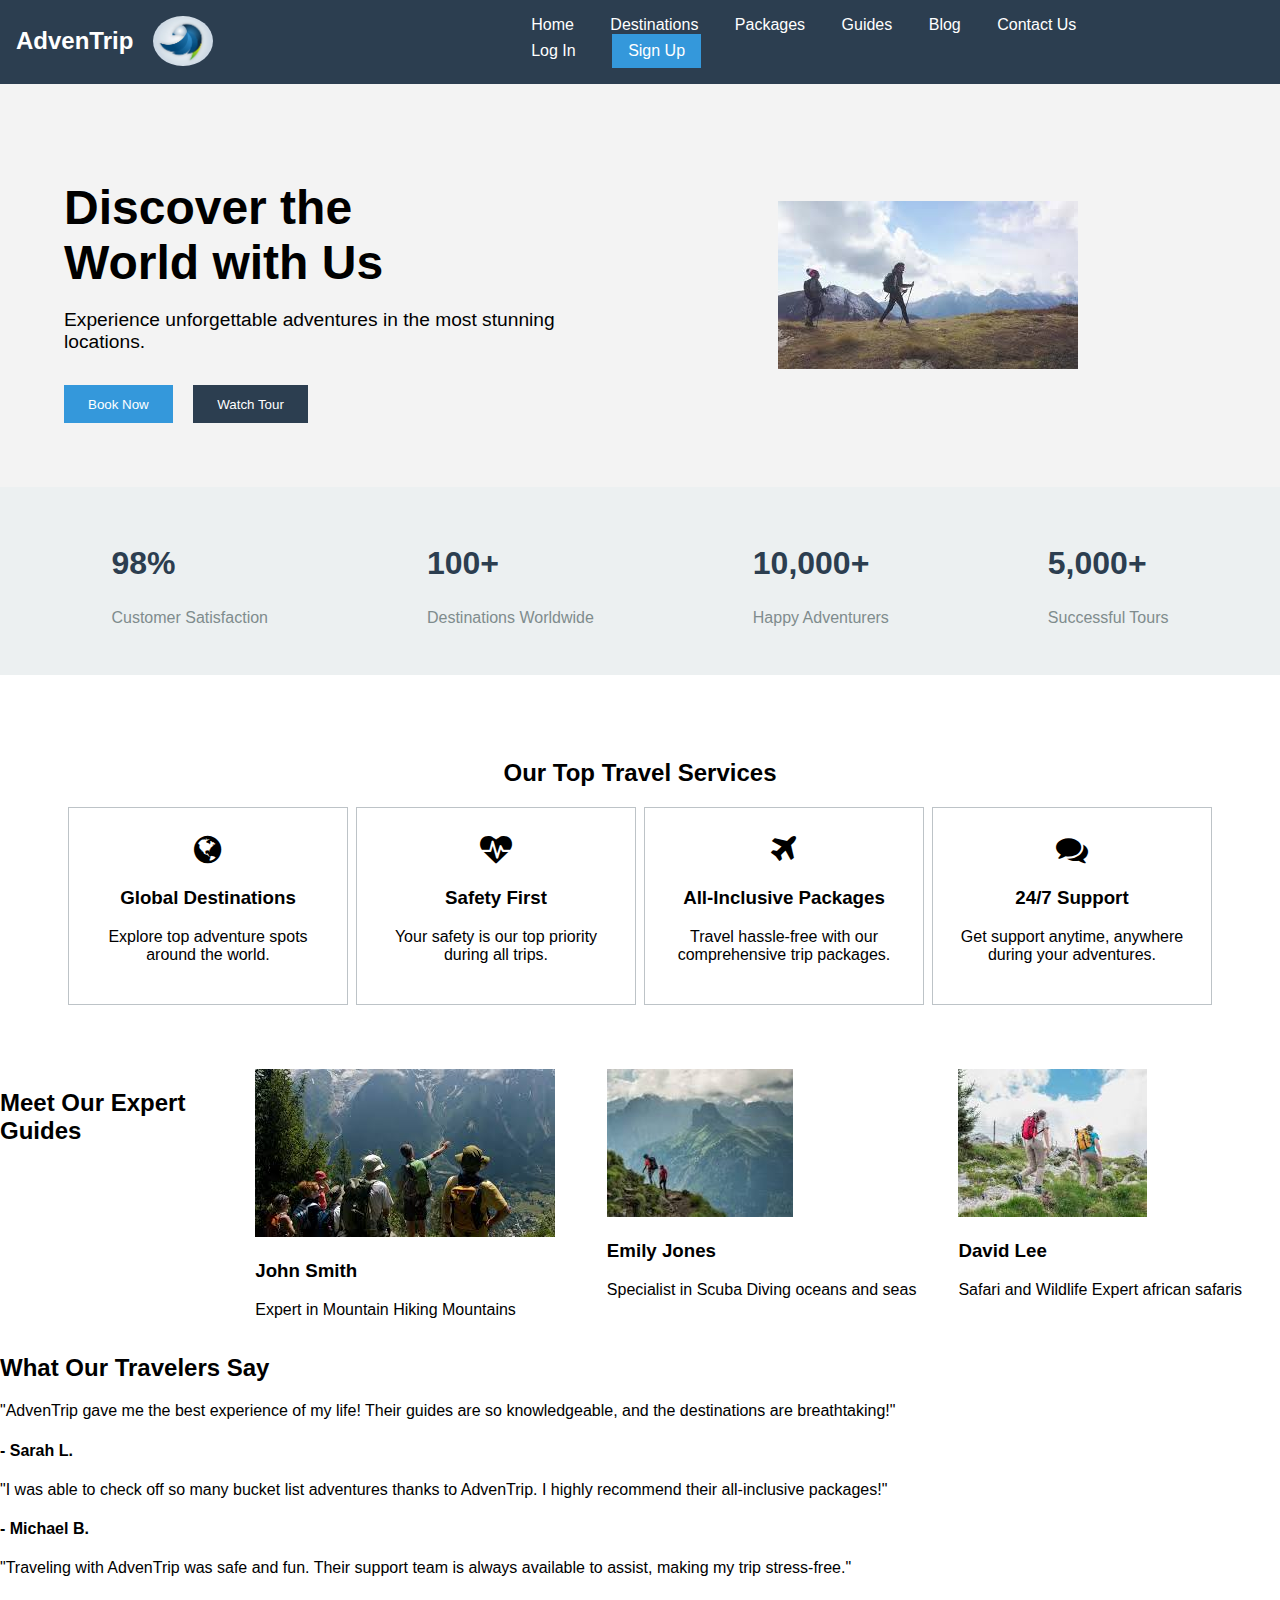
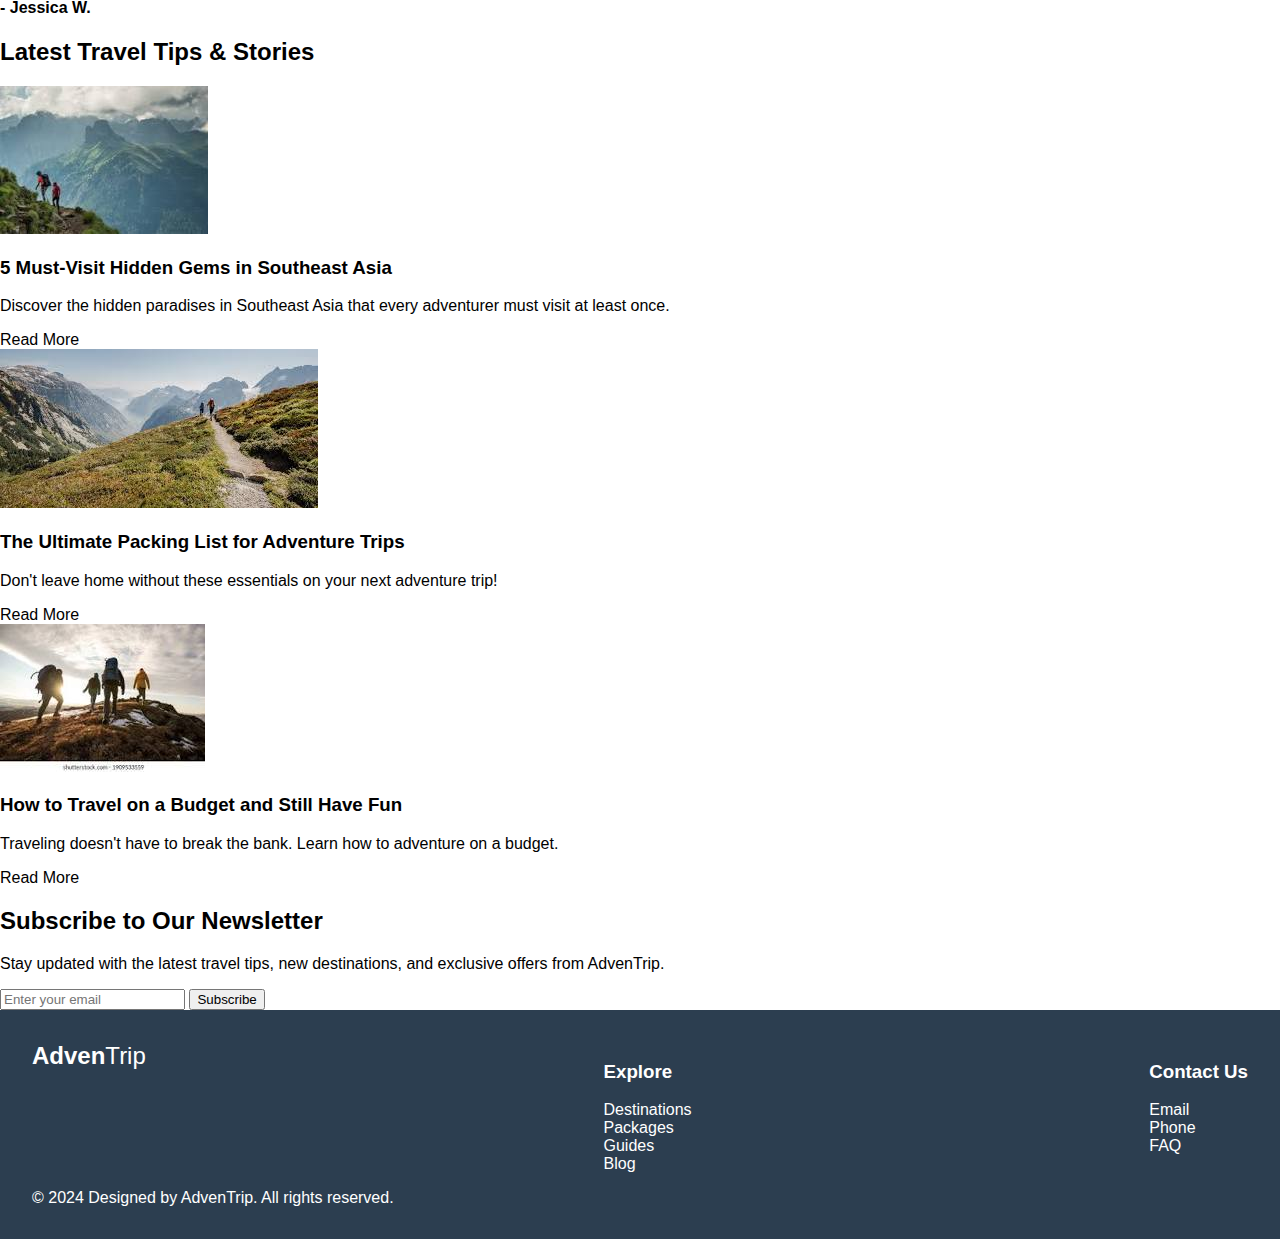
<file: nav.html>
<!doctype html>
<html lang="en"> 
 <head> 
    <style>

    </style>
  <meta charset="UTF-8"> 
  <meta name="viewport" content="width=device-width, initial-scale=1.0"> 
  <title>AdvenTrip - Explore the World</title> 
  <link rel="stylesheet" href="nav.css"> 
  <link rel="stylesheet" href="https://cdnjs.cloudflare.com/ajax/libs/font-awesome/4.7.0/css/font-awesome.min.css"> 

 </head> 
 <body> <!-- Navbar --> 

    
  <nav class="navbar">


   <div class="navbar-left">

     <a href="#" class="logo"><strong>Adven</strong>Trip</a> 
     <img src="/images/logo.png" alt="" srcset="">

   </div> 


   <div class="navbar-right"> 
    <a href="#">Home</a>
     <a href="#">Destinations</a>
     <a href="#">Packages</a> 
     <a href="#">Guides</a>
     <a href="#">Blog</a>
     <a href="#">Contact Us</a>


       <div class="div">
        <a href="#">Log In</a> <button class="sign-up">Sign Up</button> 
       </div>
   </div> 


  </nav> <!-- Main Banner Section --> 
  <section class="hero"> 
   <div class="hero-text"> 
    <h1>Discover the <br> World with Us</h1> 
    <p>Experience unforgettable adventures in the most stunning locations.</p> 
    <div class="cta-buttons"> <button class="book-now">Book Now</button> <button class="play-video">Watch Tour</button> 
    </div> 
   </div> 
   <div class="hero-image"> 
    <img src="/images/video.png" alt="Adventure in the Mountains"> 
   </div> 
  </section> <!-- Statistics Section --> 
  <section class="statistics"> 
   <div class="stat-box"> 
    <h2>98%</h2> 
    <p>Customer Satisfaction</p> 
   </div> 
   <div class="stat-box"> 
    <h2>100+</h2> 
    <p>Destinations Worldwide</p> 
   </div> 
   <div class="stat-box"> 
    <h2>10,000+</h2> 
    <p>Happy Adventurers</p> 
   </div> 
   <div class="stat-box"> 
    <h2>5,000+</h2> 
    <p>Successful Tours</p> 
   </div> 
  </section> <!-- Services Section --> 
  <section class="services"> 
   <h2>Our Top Travel Services</h2> 
   <div class="service-cards"> 
    <div class="service-card"> 
     <div class="icon">
      <i class="fa fa-globe"></i>
     </div> 
     <h3>Global Destinations</h3> 
     <p>Explore top adventure spots around the world.</p> 
    </div> 
    <div class="service-card"> 
     <div class="icon">
      <i class="fa fa-heartbeat"></i>
     </div> 
     <h3>Safety First</h3> 
     <p>Your safety is our top priority during all trips.</p> 
    </div> 
    <div class="service-card"> 
     <div class="icon">
      <i class="fa fa-plane"></i>
     </div> 
     <h3>All-Inclusive Packages</h3> 
     <p>Travel hassle-free with our comprehensive trip packages.</p> 
    </div> 
    <div class="service-card"> 
     <div class="icon">
      <i class="fa fa-comments"></i>
     </div> 
     <h3>24/7 Support</h3> 
     <p>Get support anytime, anywhere during your adventures.</p> 
    </div> 
   </div> 
  </section> <!-- Guides Section --> 
  <section class="guides"> 
   <h2>Meet Our Expert Guides</h2> 
   <div class="guide-cards"> 
    <div class="guide-card"> 
     <img src="/images/imagess.png" alt="Adventure Guide"> 
     <h3>John Smith</h3> 
     <p>Expert in Mountain Hiking
        Mountains
     </p> 
    </div> 
    <div class="guide-card"> 
     <img src="/images/image2.png" alt="Adventure Guide"> 
     <h3>Emily Jones</h3> 
     <p>Specialist in Scuba Diving
        oceans and seas
     </p> 
    </div> 
    <div class="guide-card"> 
     <img src="/images/image 3.png" alt="Adventure Guide"> 
     <h3>David Lee</h3> 
     <p>Safari and Wildlife Expert
        african safaris
     </p> 
    </div> 
   </div> 
  </section> <!-- Testimonials Section --> 
  <section class="testimonials"> 
   <h2>What Our Travelers Say</h2> 
   <div class="testimonial-cards"> 
    <div class="testimonial-card"> 
     <p>"AdvenTrip gave me the best experience of my life! Their guides are so knowledgeable, and the destinations are breathtaking!"</p> 
     <h4>- Sarah L.</h4> 
    </div> 
    <div class="testimonial-card"> 
     <p>"I was able to check off so many bucket list adventures thanks to AdvenTrip. I highly recommend their all-inclusive packages!"</p> 
     <h4>- Michael B.</h4> 
    </div> 
    <div class="testimonial-card"> 
     <p>"Traveling with AdvenTrip was safe and fun. Their support team is always available to assist, making my trip stress-free."</p> 
     <h4>- Jessica W.</h4> 
    </div> 
   </div> 
  </section> <!-- Blog Section --> 
  <section class="blog"> 
   <h2>Latest Travel Tips &amp; Stories</h2> 
   <div class="blog-cards"> 
    <div class="blog-card"> 
     <img src="/images/image4.png" alt="Blog Image"> 
     <h3>5 Must-Visit Hidden Gems in Southeast Asia</h3> 
     <p>Discover the hidden paradises in Southeast Asia that every adventurer must visit at least once.</p> <a href="#">Read More</a> 
    </div> 
    <div class="blog-card"> 
     <img src="/images/888.png" alt="Blog Image"> 
     <h3>The Ultimate Packing List for Adventure Trips</h3> 
     <p>Don't leave home without these essentials on your next adventure trip!</p> <a href="#">Read More</a> 
    </div> 
    <div class="blog-card"> 
     <img src="/images/image6.png" alt="Blog Image"> 
     <h3>How to Travel on a Budget and Still Have Fun</h3> 
     <p>Traveling doesn't have to break the bank. Learn how to adventure on a budget.</p> <a href="#">Read More</a> 
    </div> 
   </div> 
  </section> <!-- Newsletter Signup Section --> 
  <section class="newsletter"> 
   <h2>Subscribe to Our Newsletter</h2> 
   <p>Stay updated with the latest travel tips, new destinations, and exclusive offers from AdvenTrip.</p> 
   <form class="newsletter-form"> 
    <input type="email" placeholder="Enter your email" required> <button type="submit">Subscribe</button> 
   </form> 
  </section> <!-- Footer Section --> 
  <footer> 
   <div class="footer-top"> 
    <div class="footer-logo"> <strong>Adven</strong>Trip 
    </div> 
    <div class="footer-links"> 
     <h3>Explore</h3> 
     <ul> 
      <li><a href="#">Destinations</a></li> 
      <li><a href="#">Packages</a></li> 
      <li><a href="#">Guides</a></li> 
      <li><a href="#">Blog</a></li> 
     </ul> 
    </div> 
    <div class="footer-links"> 
     <h3>Contact Us</h3> 
     <ul> 
      <li><a href="#">Email</a></li> 
      <li><a href="#">Phone</a></li> 
      <li><a href="#">FAQ</a></li> 
     </ul> 
    </div> 
   </div> 
   <div class="footer-bottom">
     © 2024 Designed by AdvenTrip. All rights reserved. 
   </div> 

   
   
  </footer> <script>
      // Function for smooth scroll when clicking on navigation links
      document.querySelectorAll('a[href^="#"]').forEach(anchor => {
        anchor.addEventListener('click', function (e) {
            e.preventDefault();
            document.querySelector(this.getAttribute('href')).scrollIntoView({
                behavior: 'smooth'
            });
        });
    });

    // Interactivity for "Book Now" button
    document.querySelector('.book-now').addEventListener('click', function() {
        alert('Redirecting to the booking page...');
        window.location.href = '#';  // Replace with actual link
    });

    // Play Video functionality
    document.querySelector('.play-video').addEventListener('click', function() {
        alert('Playing video...');
        // Here you can embed a modal or redirect to a video player
    });

    // Sign-Up button alert
    document.querySelector('.sign-up').addEventListener('click', function() {
        alert('Redirecting to the Sign-Up page...');
        window.location.href = '#';  // Replace with actual sign-up link
    });

    // Toggle mobile menu
    const toggleMenu = document.querySelector('.menu-toggle');
    const navbarRight = document.querySelector('.navbar-right');

    toggleMenu.addEventListener('click', () => {
        navbarRight.classList.toggle('active');
    });

  </script>
 </body>
</html>
</file>
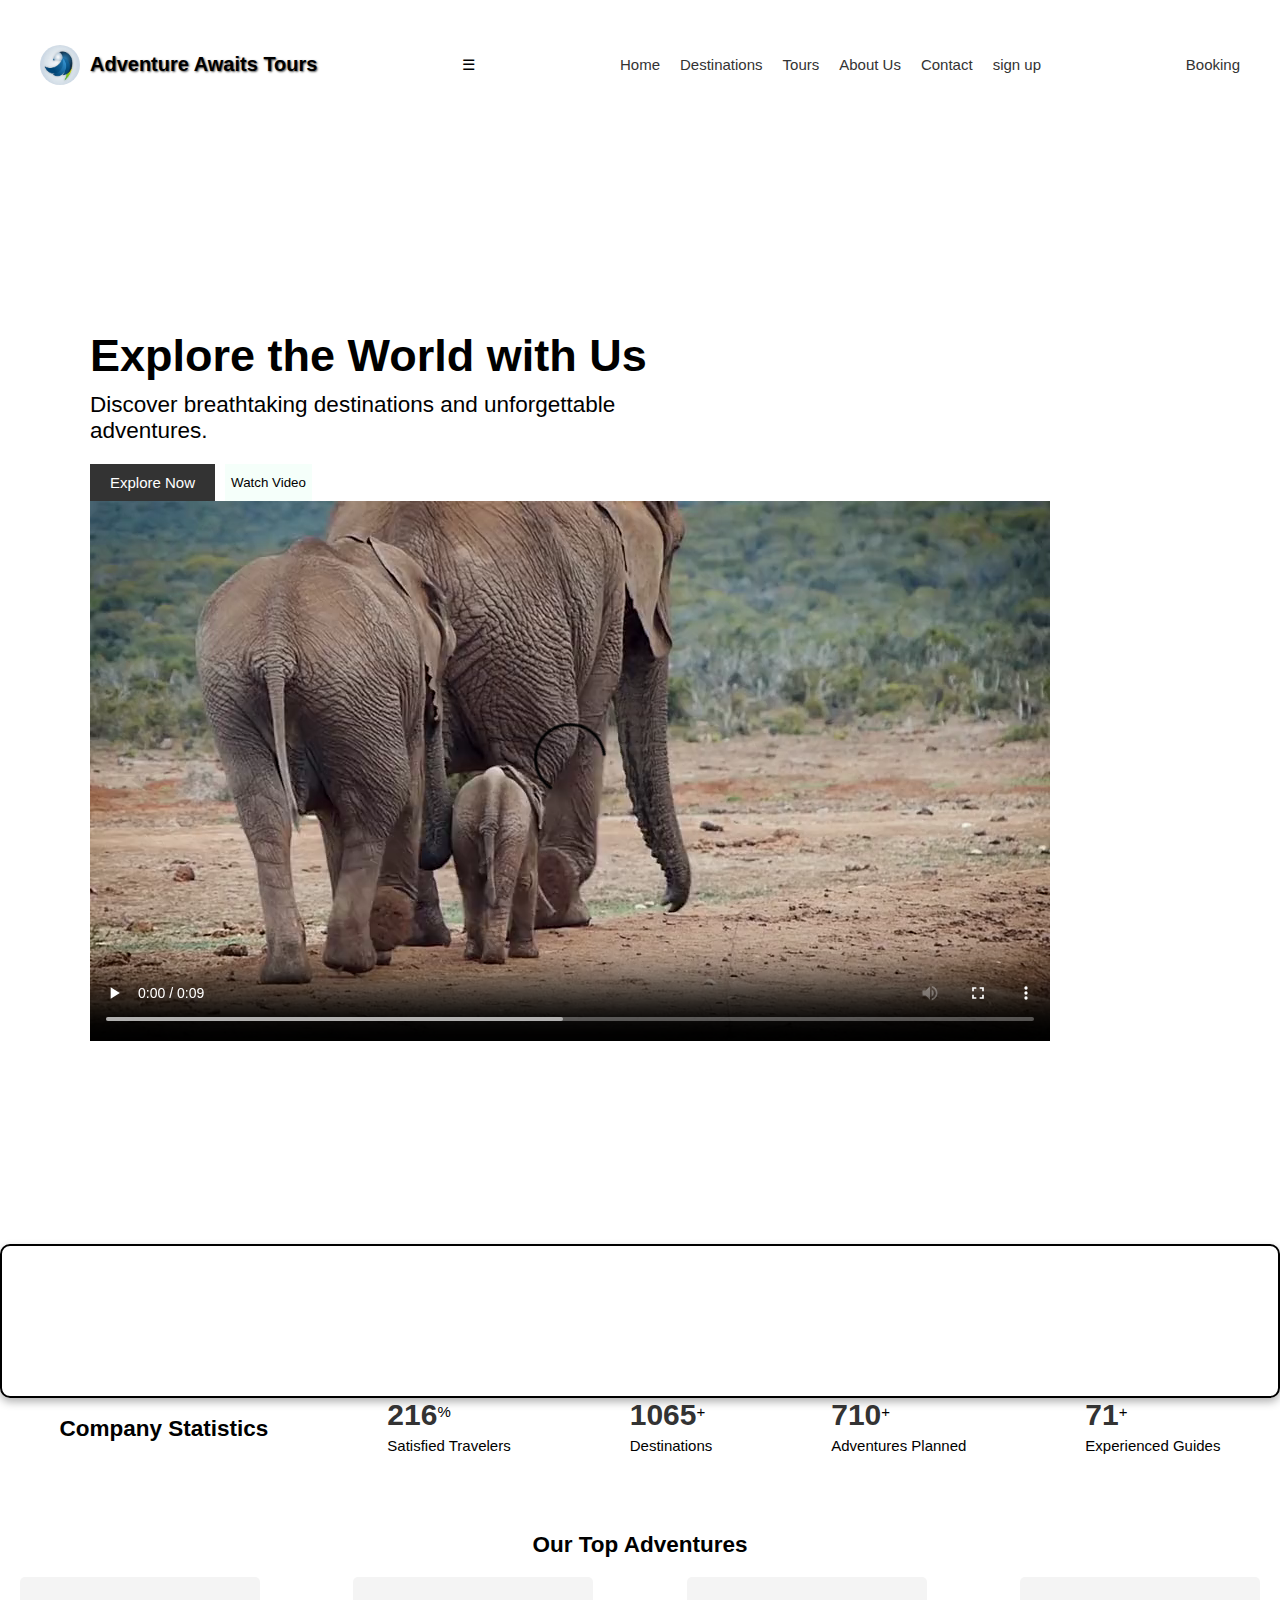
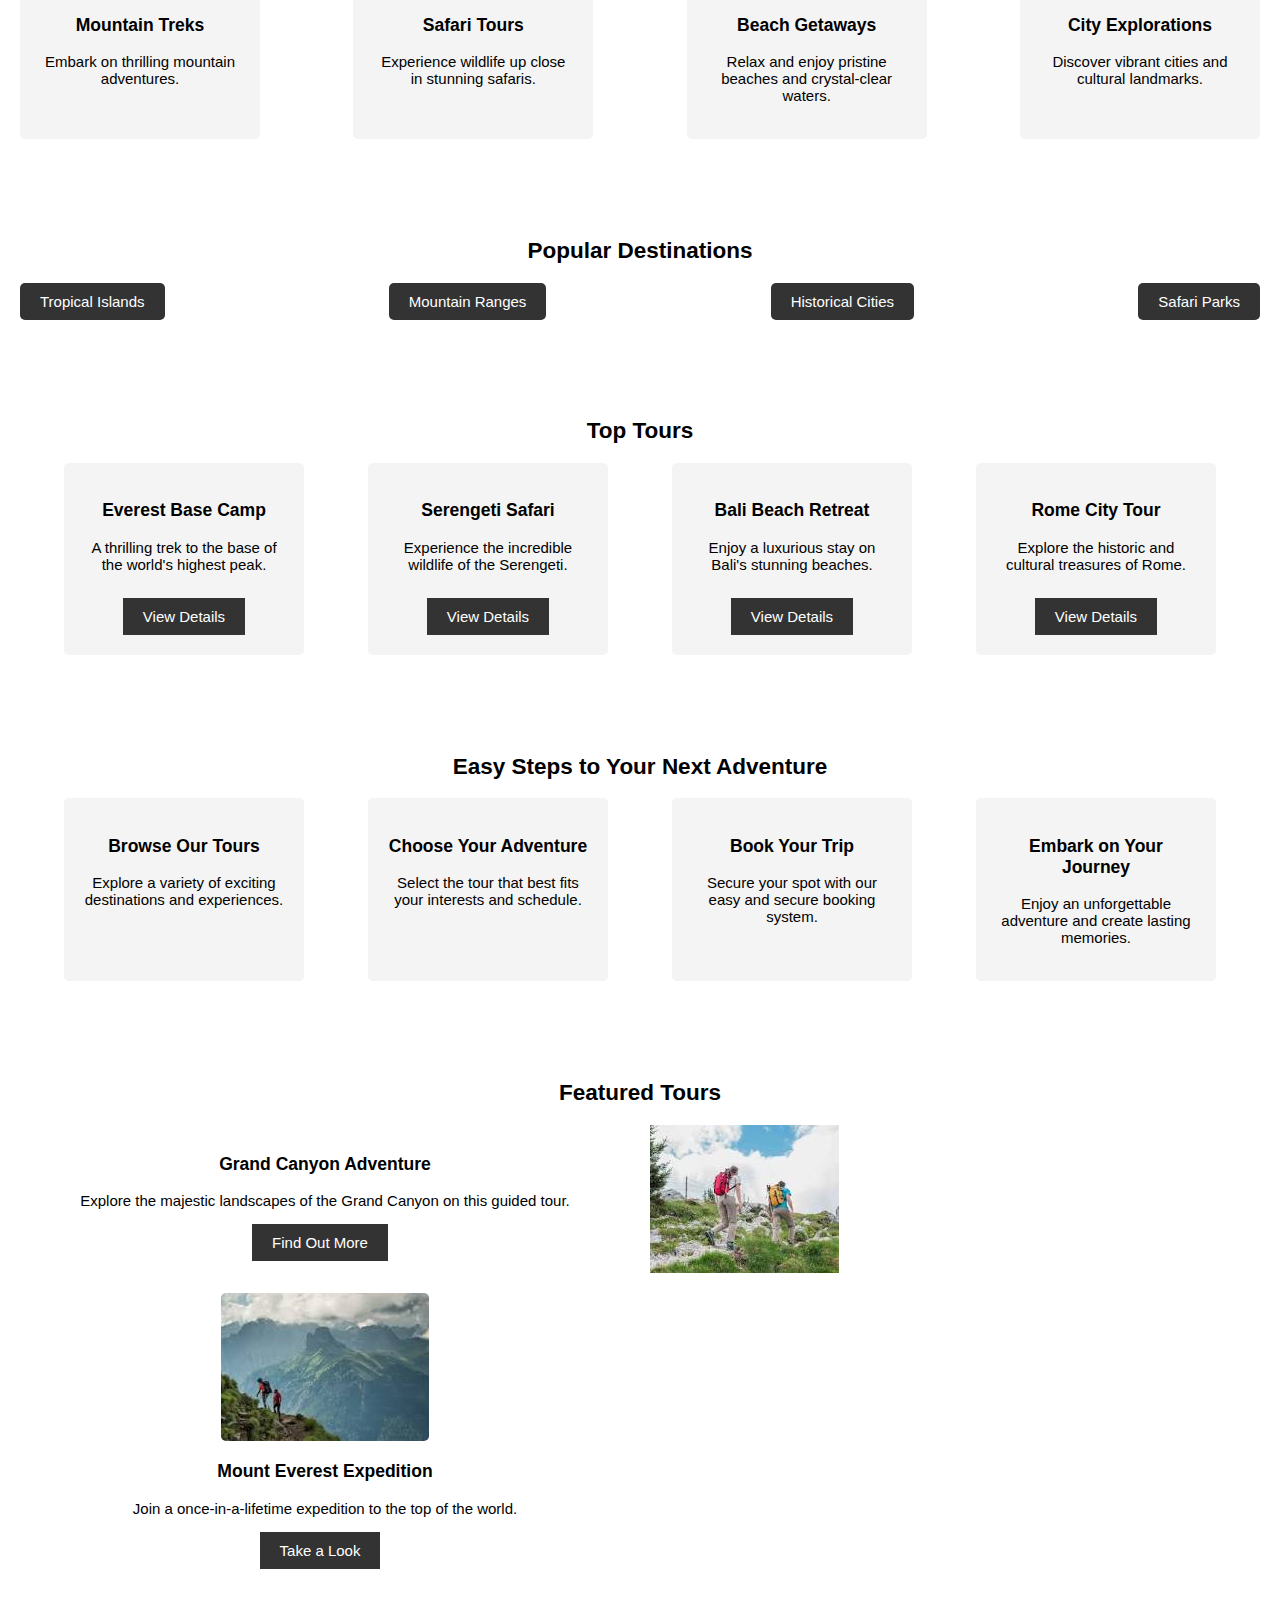
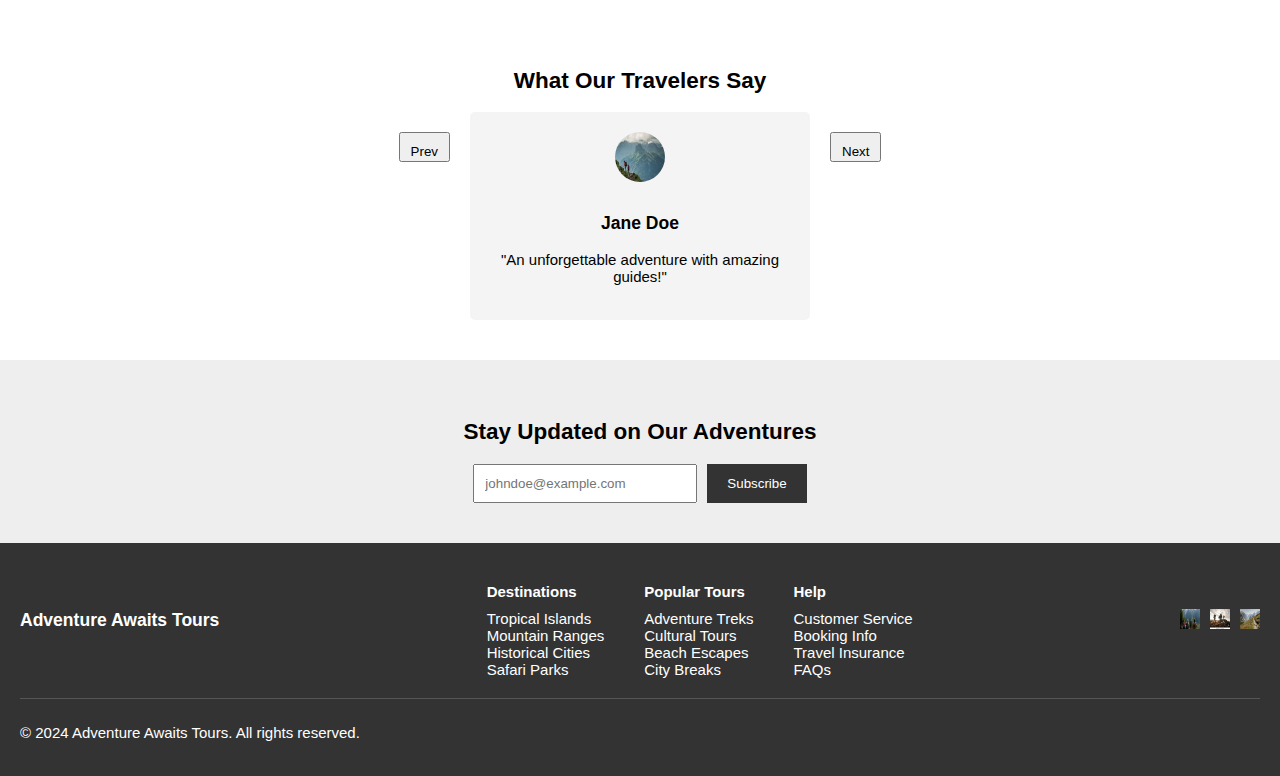
<file: images/indext.html>
<!DOCTYPE html>
<html lang="en">
<head>
    <meta charset="UTF-8">
    <meta http-equiv="X-UA-Compatible" content="IE=edge">
    <meta name="viewport" content="width=device-width, initial-scale=1.0">
    <title>Adventure Awaits Tours</title>
    <link rel="stylesheet" href="indext.css">
</head>
<body>
    <!-- Header Section -->
    <header>
        <div class="container">
            <div class="logo">
                <img width="40px" src="/images/logo.png" alt="Adventure Awaits Tours Logo" class="logo-img">
                <h1 class="text">Adventure Awaits Tours</h1>
            </div>
            <span class="menu-toggle">☰</span>
            <nav>
                <ul>
                    <li><a href="#">Home</a></li>
                    <li><a href="#">Destinations</a></li>
                    <li><a href="#">Tours</a></li>
                    <li><a href="#">About Us</a></li>
                    <li><a href="#">Contact</a></li>
                    <li><a href="#">sign up</a></li>
                </ul>
            </nav>
            <div class="cart">
                <a href="#">Booking</a>
                <i class="fa fa-bookmark" aria-hidden="true"></i>
            </div>
        </div>
    </header>

    <!-- Main Content -->
    <main>
        <!-- Hero Section -->
        <section class="hero">



            <div class="hero-text">
                  
            <h2>Explore the World with Us</h2>
            <p>Discover breathtaking destinations and unforgettable adventures.</p>
            <div class="hero-actions">
                <a href="#" class="explore-now-btn">Explore Now</a>
                <button class="play-video">
                
                    <span>Watch Video</span>
                </button>


            </div>


            <div class="hero-video">


                <video src="/images/126216-735676477_small.mp4"  controls></video>


            </div>
          
            </div>



        </section>

        <section class="video">
            <video src="https://youtu.be/QY5WDJCJkm8?si=hsjsTkvw7YkE39rA"></video>
            
        </section>

        <!-- Statistics Section -->
        <section class="stats" aria-labelledby="stats-title">
            <h2 id="stats-title" class="visually-hidden">Company Statistics</h2>
            <div class="stat">
                <span style="display: flex;"><h3 class="counter" data-target="500">0</h3><p>%</p></span>
                <p>Satisfied Travelers</p>
            </div>
            <div class="stat">
                <span style="display: flex;"><h3 class="counter" data-target="3000">0</h3><p>+</p></span>
                <p>Destinations</p>
            </div>
            <div class="stat">
                <span style="display: flex;"><h3 class="counter" data-target="2000">0</h3><p>+</p></span>
                <p>Adventures Planned</p>
            </div>
            <div class="stat">
                <span style="display: flex;"><h3 class="counter" data-target="100">0</h3><p>+</p></span>
                <p>Experienced Guides</p>
            </div>
        </section>

        <!-- Services Section -->
        <section class="services">
            <h2>Our Top Adventures</h2>
            <div class="service-items">
                <div class="service-item">
                    <h3>Mountain Treks</h3>
                    <p>Embark on thrilling mountain adventures.</p>
                </div>
                <div class="service-item">
                    <h3>Safari Tours</h3>
                    <p>Experience wildlife up close in stunning safaris.</p>
                </div>
                <div class="service-item">
                    <h3>Beach Getaways</h3>
                    <p>Relax and enjoy pristine beaches and crystal-clear waters.</p>
                </div>
                <div class="service-item">
                    <h3>City Explorations</h3>
                    <p>Discover vibrant cities and cultural landmarks.</p>
                </div>
            </div>
        </section>

        <!-- Destinations Section -->
        <section class="destinations">
            <h2>Popular Destinations</h2>
            <div class="destination-items">
                <div class="destination-item">
                    <a href="#">Tropical Islands</a>
                </div>
                <div class="destination-item">
                    <a href="#">Mountain Ranges</a>
                </div>
                <div class="destination-item">
                    <a href="#">Historical Cities</a>
                </div>
                <div class="destination-item">
                    <a href="#">Safari Parks</a>
                </div>
            </div>
        </section>

        <!-- Best Tours Section -->
        <section class="best-tours">
            <h2>Top Tours</h2>
            <div class="tour-items">
                <div class="tour-item">
                    <h3>Everest Base Camp</h3>
                    <p>A thrilling trek to the base of the world's highest peak.</p>
                    <a href="#" class="view-details-btn">View Details</a>
                </div>
                <div class="tour-item">
                    <h3>Serengeti Safari</h3>
                    <p>Experience the incredible wildlife of the Serengeti.</p>
                    <a href="#" class="view-details-btn">View Details</a>
                </div>
                <div class="tour-item">
                    <h3>Bali Beach Retreat</h3>
                    <p>Enjoy a luxurious stay on Bali's stunning beaches.</p>
                    <a href="#" class="view-details-btn">View Details</a>
                </div>
                <div class="tour-item">
                    <h3>Rome City Tour</h3>
                    <p>Explore the historic and cultural treasures of Rome.</p>
                    <a href="#" class="view-details-btn">View Details</a>
                </div>
            </div>
        </section>

        <!-- Easy Booking Steps Section -->
        <section class="steps">
            <h2>Easy Steps to Your Next Adventure</h2>
            <div class="steps-container">
                <div class="step">
                    <h3>Browse Our Tours</h3>
                    <p>Explore a variety of exciting destinations and experiences.</p>
                </div>
                <div class="step">
                    <h3>Choose Your Adventure</h3>
                    <p>Select the tour that best fits your interests and schedule.</p>
                </div>
                <div class="step">
                    <h3>Book Your Trip</h3>
                    <p>Secure your spot with our easy and secure booking system.</p>
                </div>
                <div class="step">
                    <h3>Embark on Your Journey</h3>
                    <p>Enjoy an unforgettable adventure and create lasting memories.</p>
                </div>
            </div>
        </section>

        <!-- Featured Tours Section -->
        <section class="featured">
            <h2>Featured Tours</h2>
            <div class="featured-container">
                <div>
                    <h3>Grand Canyon Adventure</h3>
                    <p>Explore the majestic landscapes of the Grand Canyon on this guided tour.</p>
                    <a href="#" class="explore-now-btn">Find Out More</a>
                </div>
                <img src="/images/image 3.png" alt="">
                <div class="featured-item">
                    <div>
                        <img src="/images/image4.png" alt="">
                    </div>
                    <div>
                        <h3>Mount Everest Expedition</h3>
                        <p>Join a once-in-a-lifetime expedition to the top of the world.</p>
                        <a href="#" class="explore-now-btn">Take a Look</a>
                    </div>
                </div>
            </div>
        </section>

        <!-- Testimonials Section -->
        <section class="testimonials">
            <h2>What Our Travelers Say</h2>
            <div class="testimonial-container">
                <button class="prev-btn">Prev</button>
                <div class="testimonial-item">
                    <img src="/images/image4.png" alt="Jane Doe" class="customer One">
                    <h3>Jane Doe</h3>
                    <p>"An unforgettable adventure with amazing guides!"</p>
                </div>
                <div class="testimonial-item">
                    <img src="/images/image 5.png" alt="John Smith">
                    <h3>John Smith</h3>
                    <p>"The best tour experience I've ever had!"</p>
                </div>
                <div class="testimonial-item">
                    <img src="/images/background.png" alt="hellen linah">
                    <h3> hellen linah</h3>
                    <p>the best experince in the wild safaris</p>
                </div>
                <button class="next-btn">Next</button>
                
            </div>
        </section>

        <!-- Newsletter Registration Section -->
        <section class="newsletter">
            <h2>Stay Updated on Our Adventures</h2>
            <form class="newsletter-form">
                <input type="email" placeholder="johndoe@example.com" required>
                <button type="submit">Subscribe</button>
            </form>
        </section>
    </main>

    <!-- Footer Section -->
    <footer>
        <div class="footer-container">
            <div class="footer-logo">
                <h3>Adventure Awaits Tours</h3>
            </div>
            <div class="footer-links">
                <div class="footer-column">
                    <h4>Destinations</h4>
                    <ul>
                        <li><a href="#">Tropical Islands</a></li>
                        <li><a href="#">Mountain Ranges</a></li>
                        <li><a href="#">Historical Cities</a></li>
                        <li><a href="#">Safari Parks</a></li>
                    </ul>
                </div>
                <div class="footer-column">
                    <h4>Popular Tours</h4>
                    <ul>
                        <li><a href="#">Adventure Treks</a></li>
                        <li><a href="#">Cultural Tours</a></li>
                        <li><a href="#">Beach Escapes</a></li>
                        <li><a href="#">City Breaks</a></li>
                    </ul>
                </div>
                <div class="footer-column">
                    <h4>Help</h4>
                    <ul>
                        <li><a href="#">Customer Service</a></li>
                        <li><a href="#">Booking Info</a></li>
                        <li><a href="#">Travel Insurance</a></li>
                        <li><a href="#">FAQs</a></li>
                    </ul>
                </div>
            </div>
            <div class="footer-social">
                <a href="https://facebook.com"><img src="/images/imagess.png" alt="Facebook"></a>
                <a href="https://instagram.com"><img src="/images/image6.png" alt="Instagram"></a>
                <a href="https://twitter.com"><img src="/images/888.png" alt="Twitter"></a>
            </div>
        </div>
        <div class="footer-bottom">
            <p>&copy; 2024 Adventure Awaits Tours. All rights reserved.</p>
        </div>
    </footer>
    <script src="indext.js"></script>
</body>
</html>
</file>
<file: nav.css>
/* General Styles */
body {
    font-family: Arial, sans-serif;
    margin: 0;
    padding: 0;
    box-sizing: border-box;
}

a {
    text-decoration: none;
    color: inherit;
}

/* Navbar Styles */
.navbar {
    display: flex;
    justify-content:    space-between;
    align-items:flex-start;
    padding: 1rem;
    background-color: #2c3e50;
}

.navbar-left a {
    font-size: 1.5rem;
    color: white;
    font-weight: bold;
}

.navbar-right a, .sign-up {
    color: white;
    margin: 0 1rem;
    font-size: 1rem;
    transition: color 0.3s;
}

.navbar-right a:hover, .sign-up:hover {
    color: #3498db;
}

.sign-up {
    background-color: #3498db;
    border: none;
    padding: 0.5rem 1rem;
    cursor: pointer;
}

.navbar-right.active {
    display: block;
}

/* Hero Section */
.hero {
    display: flex;
    justify-content: space-between;
    padding: 4rem;
    background-color: #f3f3f3;
}

.hero-text h1 {
    font-size: 3rem;
    margin-bottom: 1rem;
}

.hero-text p {
    font-size: 1.2rem;
    margin-bottom: 2rem;
}

.cta-buttons button {
    padding: 0.7rem 1.5rem;
    border: none;
    margin-right: 1rem;
    cursor: pointer;
    transition: background-color 0.3s;
}

.book-now {
    background-color: #3498db;
    color: white;
}

.play-video {
    background-color: #2c3e50;
    color: white;
}

.book-now:hover, .play-video:hover {
    background-color: #2980b9;
}

/* Statistics Section */
.statistics {
    display: flex;
    justify-content: space-around;
    padding: 2rem;
    background-color: #ecf0f1;
}

.stat-box h2 {
    font-size: 2rem;
    color: #2c3e50;
}

.stat-box p {
    color: #7f8c8d;
}

/* Services Section */
.services {
    text-align: center;
    padding: 4rem;
    background-color: #fff;
}

.service-cards {
    display: flex;
    justify-content: space-around;
}

.service-card {
    padding: 1.5rem;
    border: 1px solid #bdc3c7;
    width: 20%;
    transition: box-shadow 0.3s;
}

.service-card:hover {
    box-shadow: 0 4px 8px rgba(0, 0, 0, 0.2);
}

.service-card .icon {
    font-size: 2rem;
    margin-bottom: 1rem;
}

/* Doctors Section */
.doctors {
    text-align: center;
    padding: 4rem;
    background-color: #ecf0f1;
}

.doctor-cards {
    display: flex;
    justify-content: space-around;
}

.doctor-card {
    padding: 1.5rem;
    border: 1px solid #bdc3c7;
    width: 20%;
    transition: transform 0.3s;
}

.doctor-card:hover {
    transform: translateY(-10px);
}

/* Footer Section */
footer {
    background-color: #2c3e50;
    color: white;
    padding: 2rem;
}

.footer-top {
    display: flex;
    justify-content: space-between;
}

.footer-logo {
    font-size: 1.5rem;
}

.footer-links ul {
    list-style: none;
    padding: 0;
}

.footer-links a {
    color: white;
    transition: color 0.3s;
}

.footer-links a:hover {
    color: #3498db;
}

/* Mobile Responsiveness */
@media (max-width: 768px) {
    .hero {
        flex-direction: column;
        align-items: center;
    }

    .service-cards, .doctor-cards {
        flex-direction: column;
        align-items: center;
    }

    .service-card, .doctor-card {
        width: 80%;
        margin-bottom: 1rem;
    }

    .navbar-right {
        display: flex;
    }

    .navbar-right.active {
        display: flex;
        flex-direction: column;
        position: absolute;
        top: 60px;
        right: 0;
        background-color: #2c3e50;
        width: 100%;
        text-align: center;
        padding: 1rem 0;
    }

    .menu-toggle {
        display: block;
        color: white;
        cursor: pointer;
    }
}

.navbar-right{

    width: 60%;
    
}
.hero-image  {

       display: flex;
       justify-content: center;
       align-items: center;
       width: 50%;
       image-rendering: auto;
       image-resolution: auto;


}
.guide-card{
    display: block;
    justify-content: center;
    align-items: center;
    width: 50%;

}
.guides{
    
    display: flex;
}

.guide-cards  {

    
    width: 100%;
    display: flex;
}

.guide-card   {
    
    margin-left:30px;
    border-radius: 30%;

}

.navbar-left    {
    
    
       display: flex;
       justify-content: space-between;
       align-items: center;
   
}
.navbar-left   img{
    height:    50px;
    border-radius:   50%;
    margin-left: 20px;
}
.testimonial{
    display: flex;
}
.testimonials-card{width: 100%;
display: flex;
}
</file>
<file: images/indext.css>
/* General Styles */
body {
    font-family: Arial, sans-serif;
    margin: 0;
    padding: 0;
    background-color:mintcream
    font-family  'Franklin Gothic Medium', 'Arial Narrow', Arial, sans-serif;

}


.logo-img {
    width: 40px;
    height: 40px;
    border-radius: 50%;
    display: block;
}

.text {
    font-size: 20px;
    padding-left: 10px;
    border-radius: 2px;
    text-transform: capitalize;
    text-shadow: 1px 1px 2px #555;
}

.logo {
    display: flex;
    align-items: center;
}

.container {
    display: flex;
    justify-content: space-between;
    align-items: center;
    padding: 20px;
}

/* Navigation */
nav ul {
    list-style: none;
    margin: 0;
    padding: 0;
    display: flex;
    gap: 20px;
}

nav ul li {
    display: inline;
}

nav ul li a {
    text-decoration: none;
    color: #333;
}

.cart a {
    text-decoration: none;
    color: #333;
}

/* Hero Section */
.hero {
    background-color:auto;
    padding: 10px;;
    text-align:left;
    margin: 50px;
    max-width: 50%;

}


.hero h2 {
    margin: 0;
    font-size: 2.5em;
    border-radius: 10%;
}

.hero p {
    font-size: 1.2em;
    margin: 10px 0;
    display: flex;
}

.hero-actions {
    margin-top: 20px;
    display: flex;
}

.explore-now-btn {
    display: inline-block;
    padding: 10px 20px;
    background-color: #333;
    color: white;
    text-decoration: none;
    margin-right: 10px;
}

.play-video {
    background:mintcream;
    border: none;
    cursor:e-resize;
    display: flex;
    align-items: center;
}

.play-video img {
    margin: 50px;
}

/* Video Section */
.video {
    display: flex;
    justify-content: center;
    margin-top: auto;
    
}

.video video {
    width: 50px;;
    max-width: 50%;
}

/* Statistics Section */
.stats {
    display: flex;
    justify-content: space-around;
    padding: auto;
    
}

.stat {
    text-align: center;
}

.stat h3 {
    margin: 0;
    font-size: 2em;
    color: #333;
    
}

.stat p {
    margin: 5px 0 0;
    font-size: 1em;
}

/* Services Section */
.services {
    padding: 40px 20px;
    text-align: center;
}

.service-items {
    display: flex;
    justify-content: center;
    gap: 20px;
    flex-wrap: wrap;
}

.service-item {
    width: 200px;
    text-align: center;
    background-color: #f4f4f4;
    padding: 20px;
    border-radius: 5px;
}

/* Destinations Section */
.destinations {
    padding: 40px 20px;
    text-align: center;
}

.destination-items {
    display: flex;
    justify-content: center;
    gap: 20px;
}

.destination-item a {
    display: block;
    padding: 10px 20px;
    background-color: #333;
    color: white;
    text-decoration: none;
    border-radius: 5px;
}

/* Best Tours Section */
.best-tours {
    padding: 40px 20px;
    text-align: center;
}

.tour-items {
    display: flex;
    justify-content: center;
    gap: 20px;
    flex-wrap: wrap;
}

.tour-item {
    width: 200px;
    text-align: center;
    background-color: #f4f4f4;
    padding: 20px;
    border-radius: 5px;
}

.view-details-btn {
    display: inline-block;
    margin-top: 10px;
    padding: 10px 20px;
    background-color: #333;
    color: white;
    text-decoration: none;
}

/* Easy Booking Steps Section */
.steps {
    padding: 40px 20px;
    text-align: center;
}

.steps-container {
    display: flex;
    justify-content: center;
    gap: 20px;
    flex-wrap: wrap;
}

.step {
    background-color: #f4f4f4;
    padding: 20px;
    border-radius: 5px;
    width: 200px;
    text-align: center;
}

/* Featured Tours Section */
.featured {
    padding: 40px 20px;
    text-align: center;
}

.featured-container {
    display: grid;
    grid-template-columns: 1fr 1fr;
    gap: 20px;
    align-items: center;
}

.featured-item {
    display: flex;
    flex-direction: column;
    align-items: center;
}

.featured-item img {
    width: 100%;
    border-radius: 5px;
}

/* Testimonials Section */
.testimonials {
    padding: 40px 20px;
    text-align: center;
}

.testimonial-container {
    display: flex;
    justify-content: center;
    gap: 20px;
}

.testimonial-item {
    background-color: #f4f4f4;
    padding: 20px;
    border-radius: 5px;
    width: 200px;
    text-align: center;
}

.testimonial-item img {
    width: 50px;
    height: 50px;
    border-radius: 50%;
    margin-bottom: 10px;
}

/* Newsletter Registration Section */
.newsletter {
    padding: 40px 20px;
    text-align: center;
    background-color: #eee;
}

.newsletter-form {
    display: flex;
    justify-content: center;
    gap: 10px;
}

.newsletter-form input {
    padding: 10px;
    width: 200px;
}

.newsletter-form button {
    padding: 10px 20px;
    background-color: #333;
    color: white;
    border: none;
    cursor: pointer;
}

/* Footer Section */
footer {
    background-color: #333;
    color: white;
    padding: 20px;
    text-align: center;
}

.footer-container {
    display: flex;
    flex-direction: column;
    align-items: center;
    gap: 20px;
}

.footer-logo h3 {
    margin: 0;
}

.footer-links {
    display: flex;
    justify-content: center;
    gap: 40px;
    flex-wrap: wrap;
}

.footer-column h4 {
    margin-bottom: 10px;
}

.footer-column ul {
    list-style: none;
    padding: 0;
    margin: 0;
}

.footer-column ul li a {
    color: white;
    text-decoration: none;
}

.footer-social {
    display: flex;
    gap: 10px;
}

.footer-social a {
    display: inline-block;
}

.footer-social img {
    width: 20px;
    height: 20px;
}

.footer-bottom {
    margin-top: 20px;
    border-top: 1px solid #555;
    padding-top: 10px;
}

/* Mobile First Approach */
body {
    font-size: 15px;
}

.container {
    flex-direction: column;
}

nav ul {
    flex-direction: column;
    gap: 10px;
}

.hero {
    padding: 50px 20px;
}

.hero h2 {
    font-size: 3em;
}

.stats {
    flex-direction: column;
}

.stat {
    margin-bottom: 20px;
}

/* Responsive for Tablets */
@media (min-width: 768px) {
    .container {
        flex-direction: row;
    }

    nav ul {
        flex-direction: row;
        gap: 20px;
    }

    .stats {
        flex-direction: row;
        justify-content: space-around;
    }

    .service-items, .destination-items, .tour-items, .steps-container {
        justify-content: space-between;
    }
}

/* Responsive for Large Screens */
@media (min-width: 1024px) {
    .hero h2 {
        font-size: 3em;
    }

    .hero p {
        font-size: 1.5em;
    }

    .testimonial-item {
        width: 250px;
    }

    footer {
        text-align: left;
    }

    .footer-container {
        flex-direction: row;
        justify-content: space-between;
    }
}

/* Responsive for Extra Large Screens (Desktops) */
@media (min-width: 1200px) {
    .container {
        padding: 40px;
    }

    .hero {
        padding: 150px 40px;
    }

    .steps-container, .tour-items, .featured-container {
        justify-content: space-evenly;
    }

    .testimonial-item {
        width: 300px;
    }

    .footer-social {
        justify-content: flex-end;
    }
}

/* Miscellaneous */
.One {
    width: auto;
    height: 20px;
    image-rendering: crisp-edges;
}

button.prev-btn,
button.next-btn {
    padding: 10px;
    margin-top: 20px;
    cursor: pointer;
    max-height: 30px;
    width: auto;
}

.video {
    display: flex;
    gap: 10px;
}

.video {
    border-radius: 10px;
    border: 2px solid #000;
    box-shadow: 0 4px 8px rgba(0,0,0,0.3);
}
</file>
